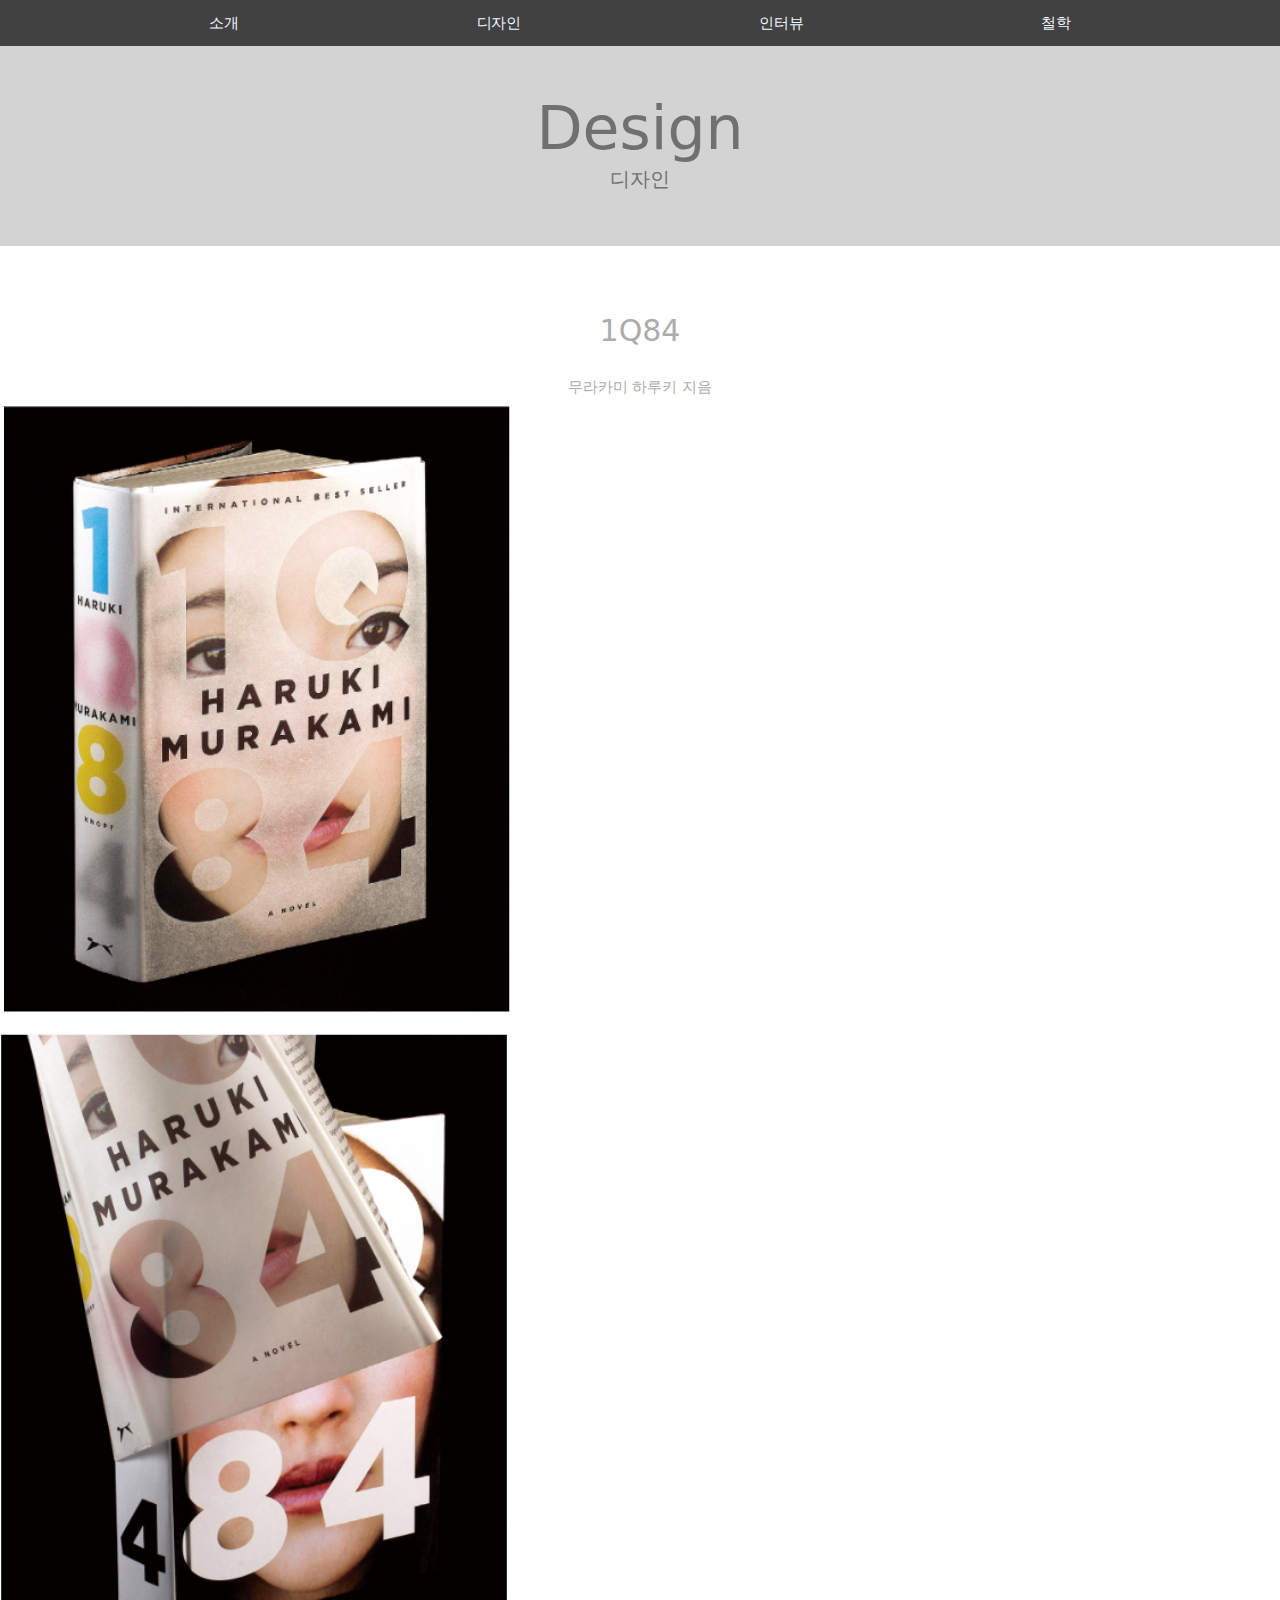
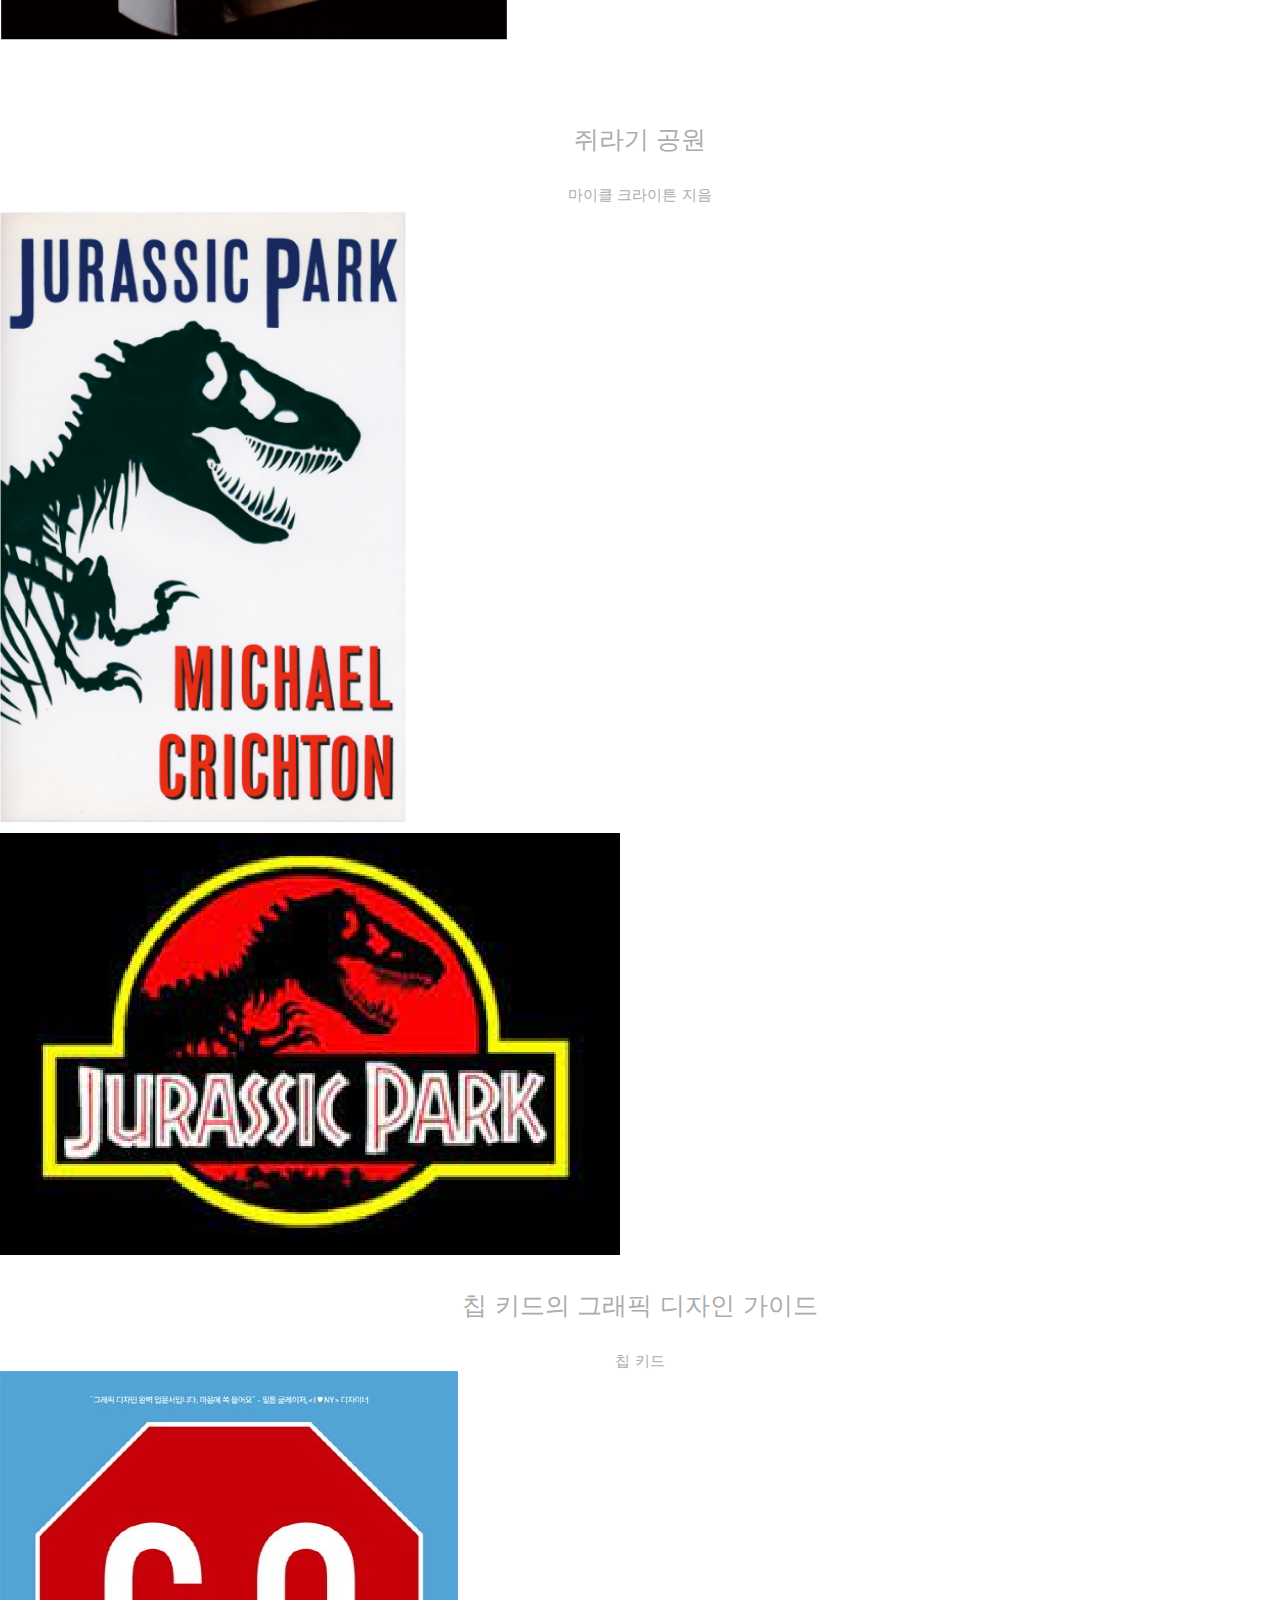
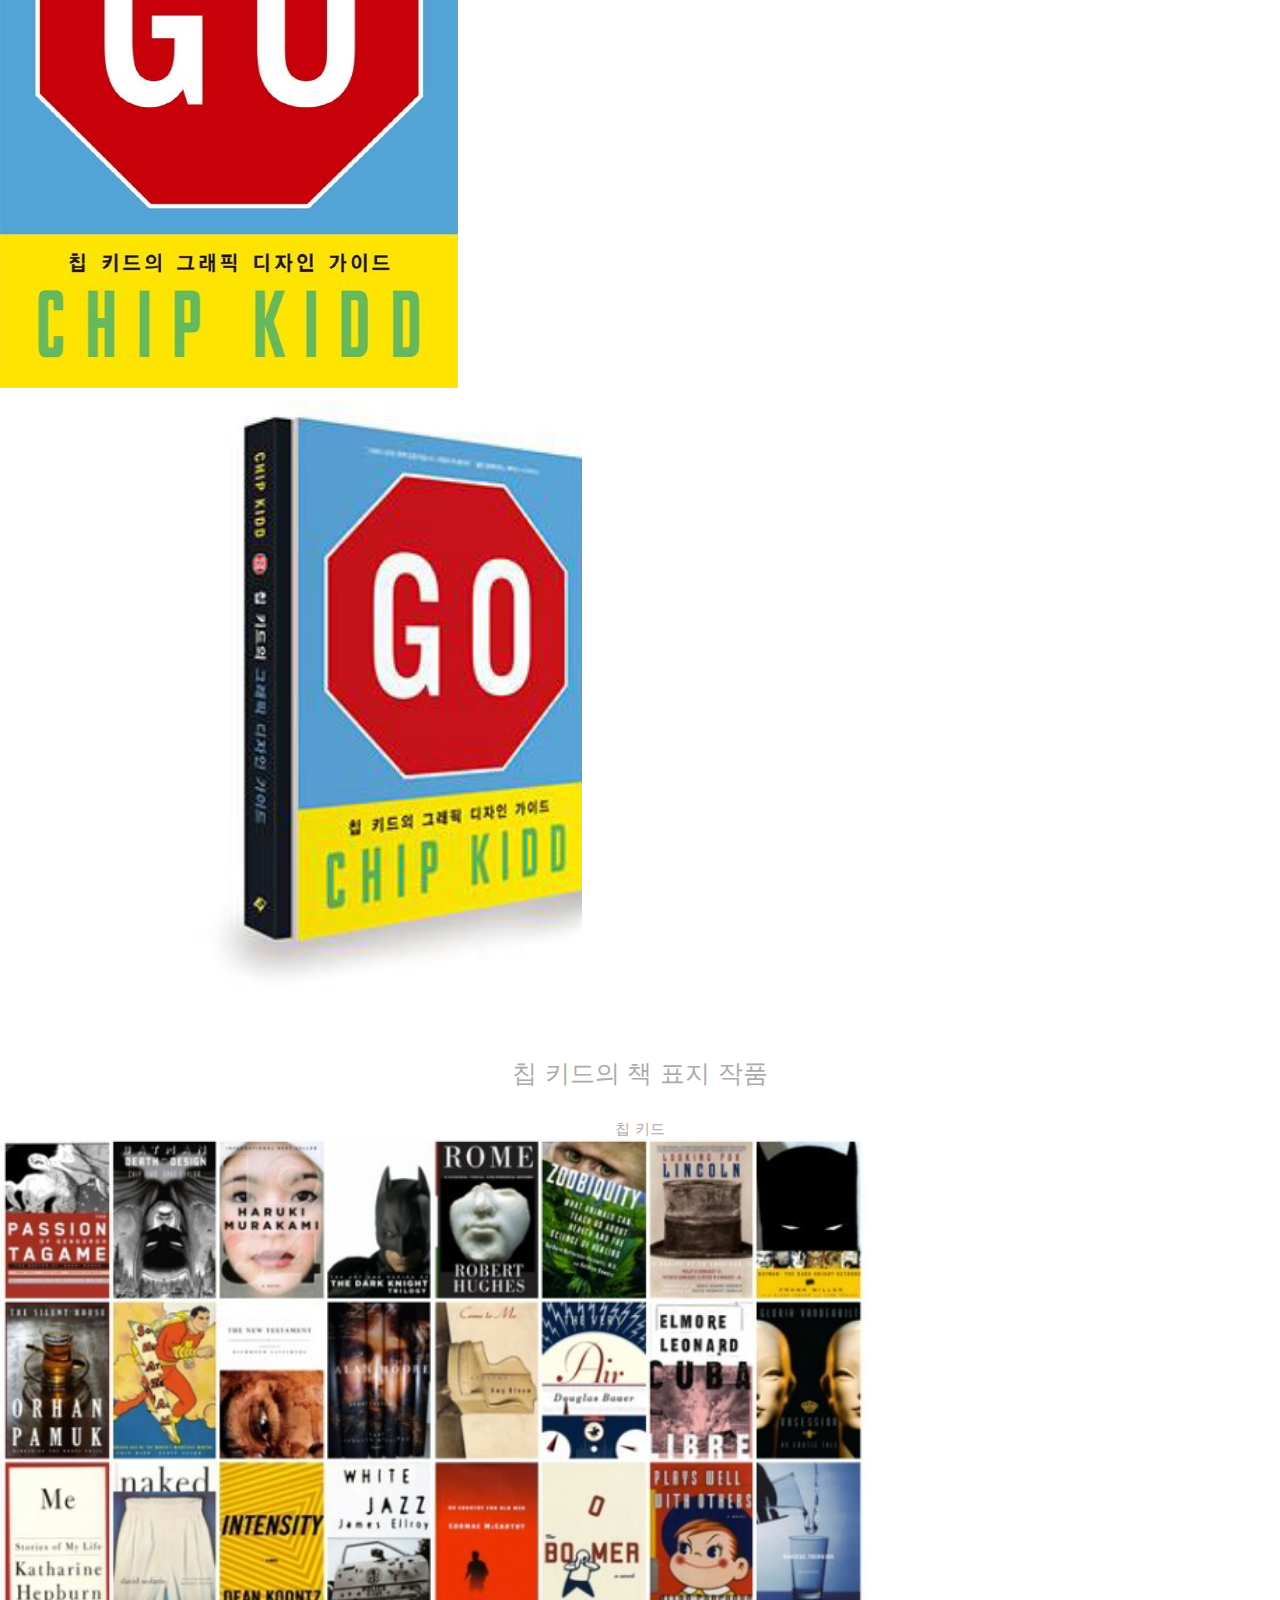
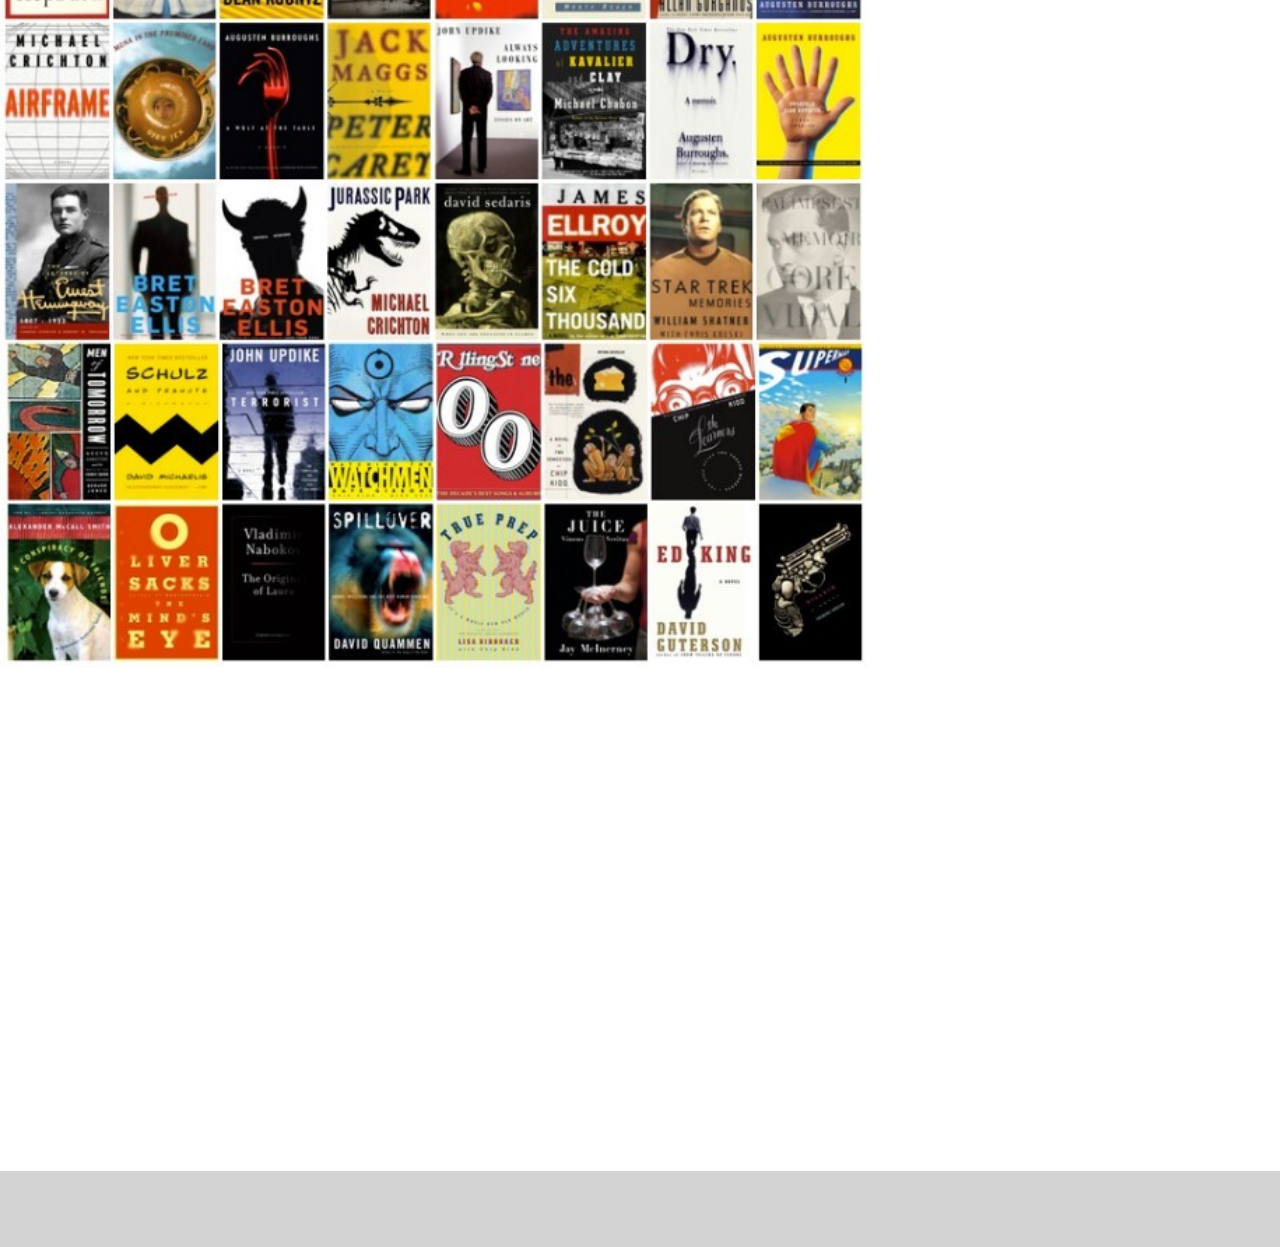
<file: s2.html>
<!DOCTYPE html>
<html lang="ko">
<head>
    <meta charset="UTF-8">
    <meta name="viewport" content="width=device-width, initial-scale=1.0">
    <title>Chip kidd</title>
    <link rel="stylesheet" href="style.css">
    <link rel="apple-touch-icon" sizes="57x57" href="/apple-icon-57x57.png">
    <link rel="icon" href="img/logo.png">
</head>

<body>
    <head>

    </head>
    <nav>
        <ul>
            <li><a href="s1.html">소개</a></li>
            <li><a href="s2.html">디자인</a></li>
            <li><a href="s3.html">인터뷰</a></li>
            <li><a href="s4.html">철학</a></li>
        </ul>
    </nav>

    <div class="box3"></div>
    <div class="text12">디자인</div>
    <div class="text13">Design</div>
    <div class="text14">1Q84</div>
    <div class="text15">무라카미 하루키 지음</div>
    <div class="box5"><img src="img/p02.png"></div>
    <div class="box6"><img src="img/p03.png"></div>
    <div class="text16">쥐라기 공원</div>
    <div class="text17">마이클 크라이튼 지음</div>
    <div class="box8"><img src="img/p04.png"></div>
    <div class="box9"><img src="img/p05.png"></div>
    <div class="text18">칩 키드의 그래픽 디자인 가이드</div>
    <div class="text19">칩 키드</div>
    <div class="box10"><img src="img/p06.png"></div>
    <div class="box11"><img src="img/p07.png"></div>
    <div class="text20">칩 키드의 책 표지 작품</div>
    <div class="text21">칩 키드</div>
    <div class="box11"><img src="img/p08.png"></div>
    <div class="box12"></div>
</file>
<file: style.css>
*{
    margin: 0;
    padding: 0;
    text-decoration: none;
    list-style-type: none;
}
a:link{color: aliceblue;}
a:active{color: aliceblue;}
a:visited{color: aliceblue;}

header{
width: 100%;
height: 100px;
display: flex;
justify-content: center;
align-items: center;
}


nav{
    background-color: #414141;
    height: 46px;
    display: flex;
    justify-content: center;
    
}
nav ul{
    width: 1100px;

    display: flex;
    justify-content: space-around;
    align-items: center;
}
nav ul li a{
    font-family: Arial, Helvetica, sans-serif;
    font-size: 15px;
    font-style: normal;
    letter-spacing: -0.2px;
}
.wrap1{position: relative;
height: 888px;}



.box1{
    width: 100%;
    height: 580px;
    margin-top: 200px;
}
.box2{
    background-color:lightgray;
    height: 76px;
    display: flex;
    justify-content: center;
}
.box3{
    background-color:lightgray;
    height: 200px;
    display: flex;
    justify-content: center;
}
.text1{
    text-align: center;
    font-size: 90px;
    margin-top: -800px;
    font-family: system-ui, -apple-system, BlinkMacSystemFont, 'Segoe UI', Roboto, Oxygen, Ubuntu, Cantarell, 'Open Sans', 'Helvetica Neue', sans-serif;
    color: #716D6D;
}
.text2{
    text-align: center;
    font-size: 50px;
    margin-top: 0px;
    margin-left: 300px;
    font-family: sans-serif;
    color: #CCCCCC;
}
.text3{
    text-align: center;
    font-size: 60px;
    margin-top: -160px;
    font-family: system-ui, -apple-system, BlinkMacSystemFont, 'Segoe UI', Roboto, Oxygen, Ubuntu, Cantarell, 'Open Sans', 'Helvetica Neue', sans-serif;
    color: #707070;
}
.text4{
    text-align: center;
    font-size: 20px;
    margin-top: -0px;
    font-family: system-ui, -apple-system, BlinkMacSystemFont, 'Segoe UI', Roboto, Oxygen, Ubuntu, Cantarell, 'Open Sans', 'Helvetica Neue', sans-serif;
    color: #707070;
}
.text5{
    text-align: center;
    font-size: 10px;
    margin-top: 5px;
    font-family: system-ui, -apple-system, BlinkMacSystemFont, 'Segoe UI', Roboto, Oxygen, Ubuntu, Cantarell, 'Open Sans', 'Helvetica Neue', sans-serif;
    color: #707070;
}
.text6{
    text-align: center;
    font-size: 13px;
    margin-top: 150px;
    margin-right: 700px;
    font-family: system-ui, -apple-system, BlinkMacSystemFont, 'Segoe UI', Roboto, Oxygen, Ubuntu, Cantarell, 'Open Sans', 'Helvetica Neue', sans-serif;
    color: #707070;
}
.text7{
    text-align: center;
    font-size: 13px;
    margin-top: 30px;
    margin-right: 750px;
    font-family: system-ui, -apple-system, BlinkMacSystemFont, 'Segoe UI', Roboto, Oxygen, Ubuntu, Cantarell, 'Open Sans', 'Helvetica Neue', sans-serif;
    color: #707070;
}
.text8{
    text-align: center;
    font-size: 10px;
    margin-top: -60px;
    margin-left: 300px;
    font-family: system-ui, -apple-system, BlinkMacSystemFont, 'Segoe UI', Roboto, Oxygen, Ubuntu, Cantarell, 'Open Sans', 'Helvetica Neue', sans-serif;
    color: #707070;
}
.text9{
    text-align: center;
    font-size: 10px;
    margin-top: 200px;
    margin-left: 160px;
    font-family: system-ui, -apple-system, BlinkMacSystemFont, 'Segoe UI', Roboto, Oxygen, Ubuntu, Cantarell, 'Open Sans', 'Helvetica Neue', sans-serif;
    color: #707070;
}
.text10{
    text-align: center;
    font-size: 10px;
    margin-top: 200px;
    margin-left: -500px;
    font-family: system-ui, -apple-system, BlinkMacSystemFont, 'Segoe UI', Roboto, Oxygen, Ubuntu, Cantarell, 'Open Sans', 'Helvetica Neue', sans-serif;
    color: #707070;
}
.text11{
    text-align: center;
    font-size: 10px;
    margin-top: -164px;
    margin-left: 480px;
    font-family: system-ui, -apple-system, BlinkMacSystemFont, 'Segoe UI', Roboto, Oxygen, Ubuntu, Cantarell, 'Open Sans', 'Helvetica Neue', sans-serif;
    color: #707070;
}
.box4{
    background-color:lightgray;
    height: 76px;
    margin-top: 300px;
    display: flex;
    justify-content: center;
}
.text12{
    text-align: center;
    font-size: 20px;
    margin-top: -80px;
    font-family: system-ui, -apple-system, BlinkMacSystemFont, 'Segoe UI', Roboto, Oxygen, Ubuntu, Cantarell, 'Open Sans', 'Helvetica Neue', sans-serif;
    color: #707070;
}
.text13{
    text-align: center;
    font-size: 60px;
    margin-top: -100px;
    font-family: system-ui, -apple-system, BlinkMacSystemFont, 'Segoe UI', Roboto, Oxygen, Ubuntu, Cantarell, 'Open Sans', 'Helvetica Neue', sans-serif;
    color: #707070;
}
.text14{
    text-align: center;
    font-size: 30px;
    margin-top: 150px;
    font-family: system-ui, -apple-system, BlinkMacSystemFont, 'Segoe UI', Roboto, Oxygen, Ubuntu, Cantarell, 'Open Sans', 'Helvetica Neue', sans-serif;
    color: #ACACAC;
}
.text15{
    text-align: center;
    font-size: 15px;
    margin-top: 30px;
    font-family: system-ui, -apple-system, BlinkMacSystemFont, 'Segoe UI', Roboto, Oxygen, Ubuntu, Cantarell, 'Open Sans', 'Helvetica Neue', sans-serif;
    color: #ACACAC;
}
.box4{
    background-color: white;
    width: 100%;
    height: 580px;
    margin-left: 20px;
    margin-top: 200px;
}
.box7{
    background-color:lightgray;
    height: 76px;
    margin-top: 300px;
    display: flex;
    justify-content: center;
}
.text16{
    text-align: center;
    font-size: 25px;
    margin-top: 70px;
    font-family: system-ui, -apple-system, BlinkMacSystemFont, 'Segoe UI', Roboto, Oxygen, Ubuntu, Cantarell, 'Open Sans', 'Helvetica Neue', sans-serif;
    color: #ACACAC;
}
.text17{
    text-align: center;
    font-size: 15px;
    margin-top: 30px;
    font-family: system-ui, -apple-system, BlinkMacSystemFont, 'Segoe UI', Roboto, Oxygen, Ubuntu, Cantarell, 'Open Sans', 'Helvetica Neue', sans-serif;
    color: #ACACAC;
}
.text18{
    text-align: center;
    font-size: 25px;
    margin-top: 30px;
    font-family: system-ui, -apple-system, BlinkMacSystemFont, 'Segoe UI', Roboto, Oxygen, Ubuntu, Cantarell, 'Open Sans', 'Helvetica Neue', sans-serif;
    color: #ACACAC;
}
.text19{
    text-align: center;
    font-size: 15px;
    margin-top: 30px;
    font-family: system-ui, -apple-system, BlinkMacSystemFont, 'Segoe UI', Roboto, Oxygen, Ubuntu, Cantarell, 'Open Sans', 'Helvetica Neue', sans-serif;
    color: #ACACAC;
}
.text20{
    text-align: center;
    font-size: 25px;
    margin-top: 30px;
    font-family: system-ui, -apple-system, BlinkMacSystemFont, 'Segoe UI', Roboto, Oxygen, Ubuntu, Cantarell, 'Open Sans', 'Helvetica Neue', sans-serif;
    color: #ACACAC;
}
.text21{
    text-align: center;
    font-size: 15px;
    margin-top: 30px;
    font-family: system-ui, -apple-system, BlinkMacSystemFont, 'Segoe UI', Roboto, Oxygen, Ubuntu, Cantarell, 'Open Sans', 'Helvetica Neue', sans-serif;
    color: #ACACAC;
}
.box12{
    background-color:lightgray;
    height: 76px;
    margin-top: 500px;
    display: flex;
    justify-content: center;
}
.text22{
    text-align: center;
    font-size: 60px;
    margin-top: -160px;
    font-family: system-ui, -apple-system, BlinkMacSystemFont, 'Segoe UI', Roboto, Oxygen, Ubuntu, Cantarell, 'Open Sans', 'Helvetica Neue', sans-serif;
    color: #707070;
}
.text23{
    text-align: center;
    font-size: 20px;
    margin-top: -0px;
    font-family: system-ui, -apple-system, BlinkMacSystemFont, 'Segoe UI', Roboto, Oxygen, Ubuntu, Cantarell, 'Open Sans', 'Helvetica Neue', sans-serif;
    color: #707070;
}
.text24{
    text-align: center;
    font-size: 15px;
    margin-top: 200px;
    font-family: system-ui, -apple-system, BlinkMacSystemFont, 'Segoe UI', Roboto, Oxygen, Ubuntu, Cantarell, 'Open Sans', 'Helvetica Neue', sans-serif;
    color: #707070;
}
.text25{
    text-align: center;
    font-size: 15px;
    margin-top: 200px;
    margin-left: 600px;
    font-family: system-ui, -apple-system, BlinkMacSystemFont, 'Segoe UI', Roboto, Oxygen, Ubuntu, Cantarell, 'Open Sans', 'Helvetica Neue', sans-serif;
    color: #707070;
}
.box13{
    background-color:lightgray;
    height: 76px;
    margin-top: 100px;
    display: flex;
    justify-content: center;
}
.text26{
    text-align: center;
    font-size: 60px;
    margin-top: -160px;
    font-family: system-ui, -apple-system, BlinkMacSystemFont, 'Segoe UI', Roboto, Oxygen, Ubuntu, Cantarell, 'Open Sans', 'Helvetica Neue', sans-serif;
    color: #707070;
}
.text27{
    text-align: center;
    font-size: 20px;
    margin-top: -0px;
    font-family: system-ui, -apple-system, BlinkMacSystemFont, 'Segoe UI', Roboto, Oxygen, Ubuntu, Cantarell, 'Open Sans', 'Helvetica Neue', sans-serif;
    color: #707070;
}
.text28{
    text-align: center;
    font-size: 30px;
    margin-top: 200px;
    font-family: system-ui, -apple-system, BlinkMacSystemFont, 'Segoe UI', Roboto, Oxygen, Ubuntu, Cantarell, 'Open Sans', 'Helvetica Neue', sans-serif;
    color: #707070;
}
.box14{
    background-color: white;
    height: 580px;
    margin-left: 640px;
    margin-top: 400px;
}
.text29{
    text-align: center;
    font-size: 30px;
    margin-top: -350px;
    margin-right: 1000px;
    font-family: system-ui, -apple-system, BlinkMacSystemFont, 'Segoe UI', Roboto, Oxygen, Ubuntu, Cantarell, 'Open Sans', 'Helvetica Neue', sans-serif;
    color: #707070;
}
.text30{
    font-size: 20px;
    margin-top: 100px;
    margin-left: 62px;
    font-family: system-ui, -apple-system, BlinkMacSystemFont, 'Segoe UI', Roboto, Oxygen, Ubuntu, Cantarell, 'Open Sans', 'Helvetica Neue', sans-serif;
    color: #707070;
}
.box15{
    background-color: white;
    height: 580px;
    margin-left: 640px;
    margin-top: 200px;
}
.text31{
    text-align: center;
    font-size: 30px;
    margin-top: -300px;
    margin-right: 730px;
    font-family: system-ui, -apple-system, BlinkMacSystemFont, 'Segoe UI', Roboto, Oxygen, Ubuntu, Cantarell, 'Open Sans', 'Helvetica Neue', sans-serif;
    color: #707070;
}
.text32{
    font-size: 20px;
    margin-top: 100px;
    margin-left: 62px;
    font-family: system-ui, -apple-system, BlinkMacSystemFont, 'Segoe UI', Roboto, Oxygen, Ubuntu, Cantarell, 'Open Sans', 'Helvetica Neue', sans-serif;
    color: #707070;
}
.box16{
    background-color:lightgray;
    height: 76px;
    margin-top: 200px;
    display: flex;
    justify-content: center;
}
</file>
